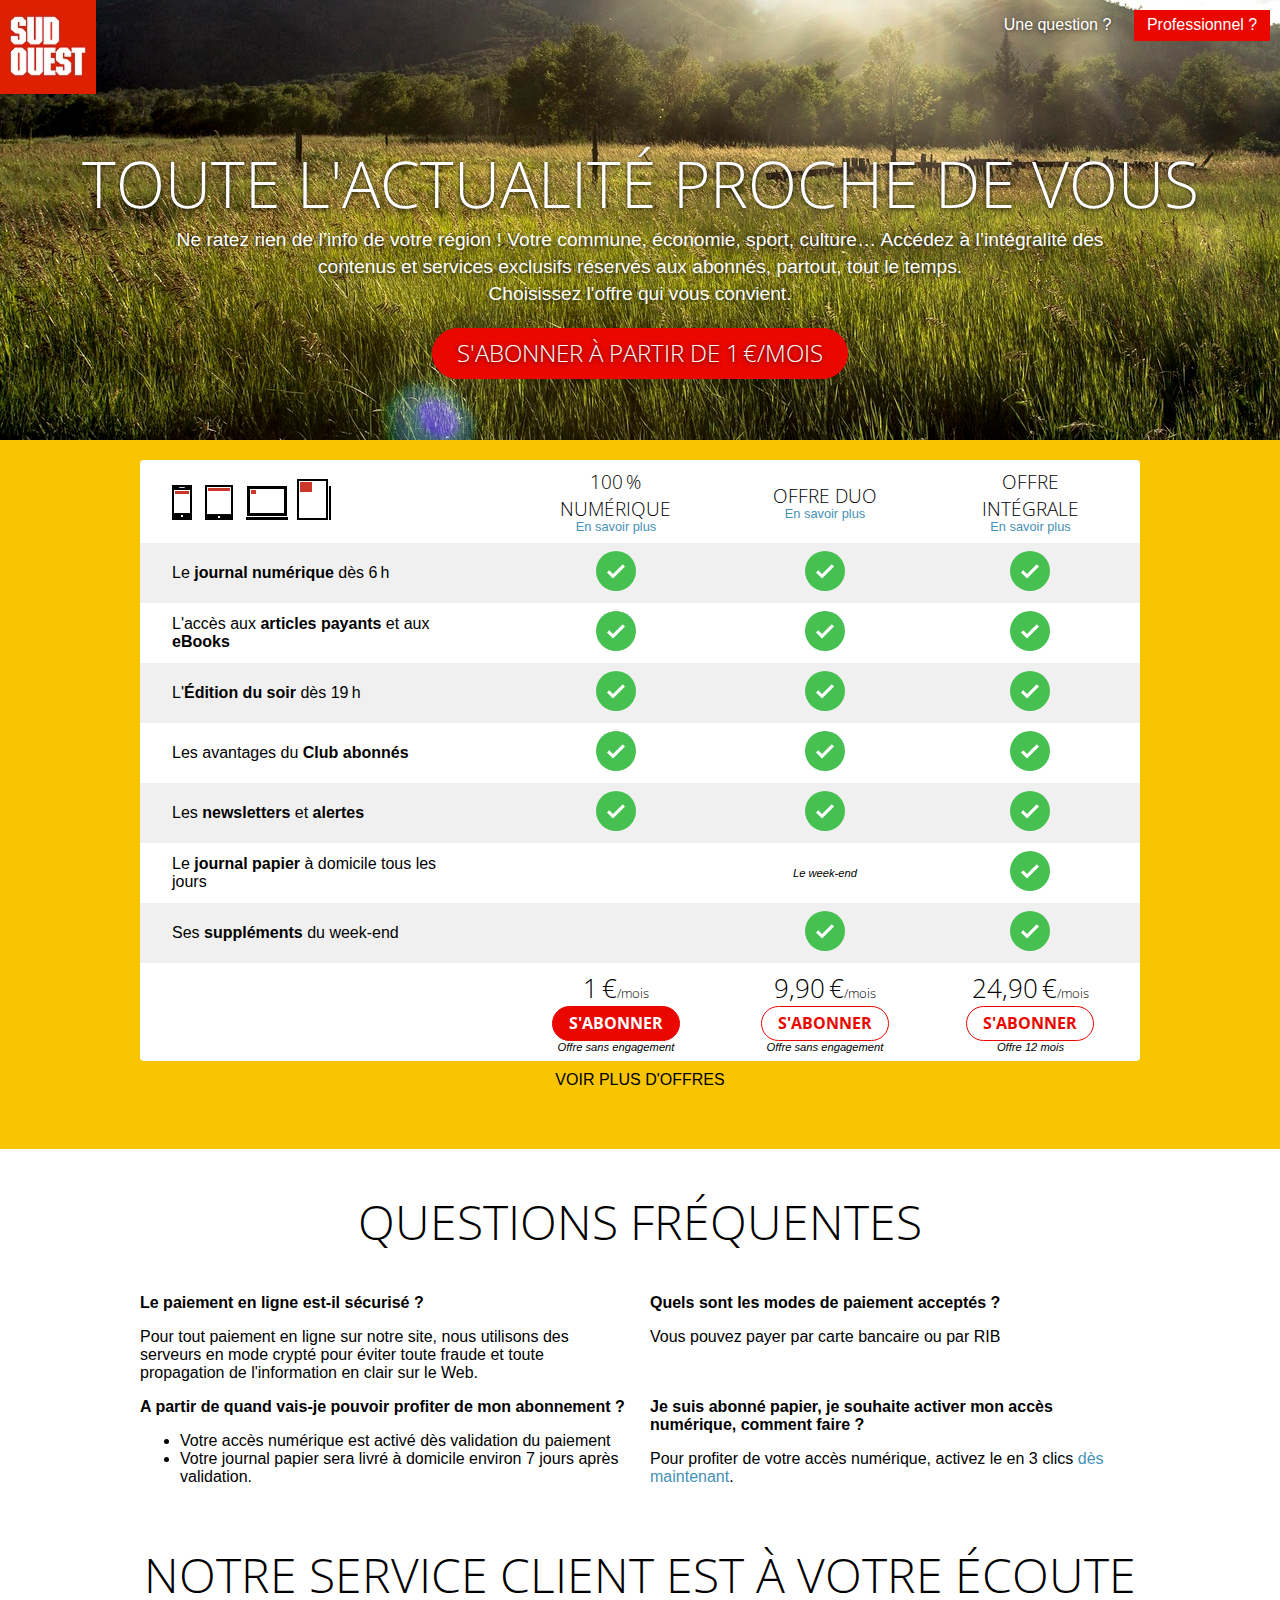
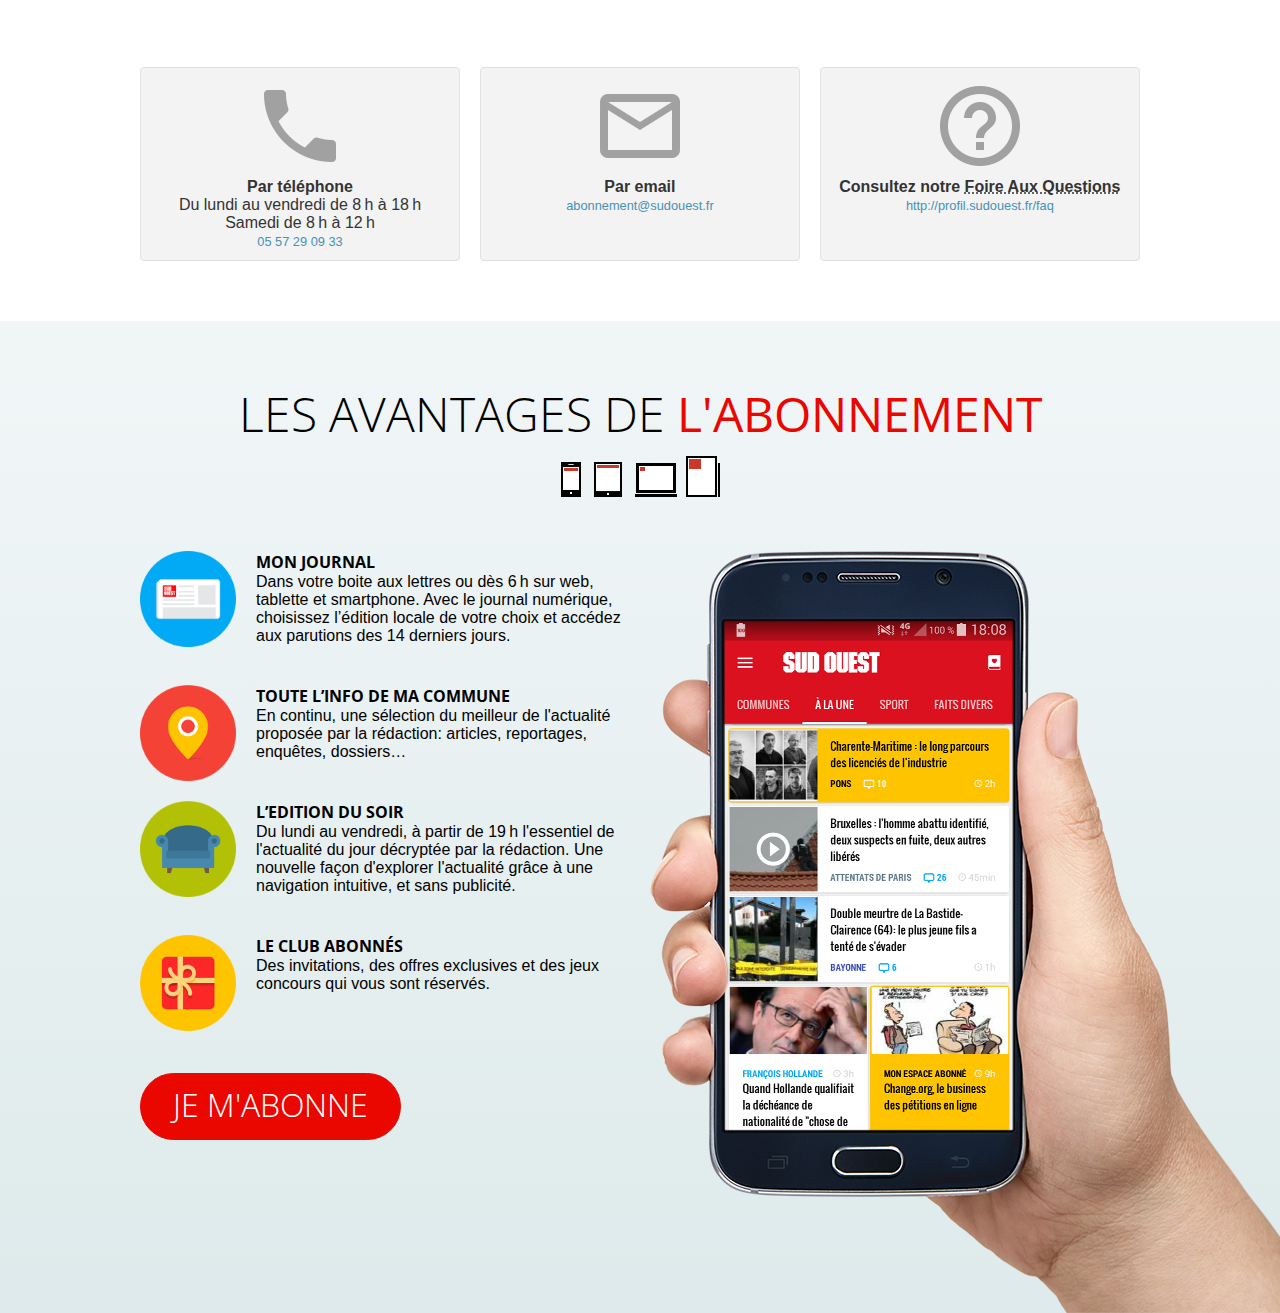
<file: index.html>
<!DOCTYPE html>
<html>
  <head>
    <title>Offres Sud Ouest</title>

    <meta charset='utf-8'>
    <meta content='IE=edge,chrome=1' http-equiv='X-UA-Compatible'>
    <meta content='width=device-width, initial-scale=1.0, maximum-scale=2.0, minimum-scale=1.0, user-scalable=no' name='viewport'>

    <link rel="stylesheet" media="screen" type="text/css" href="index.css">
    <link href='https://fonts.googleapis.com/css?family=Open+Sans+Condensed:300,700' rel='stylesheet' type='text/css'>

  </head>
  <body>
    <div class="gutter">
      <header>
        <img class="background-image" src="header-background.jpg"/>
        <img class="logo" src="logo.png"/>

        <div class="links pull-right">
          <a href="#" class="pro">Professionnel&nbsp;?</a>
          <a href="#">Une question&nbsp;?</a>
        </div>

        <div class="content">
          <h1>Toute l'actualité proche de vous</h1>

          <p>
            Ne ratez rien de <strong>l’info de votre région</strong> ! Votre commune,  économie, sport, culture…
            Accédez à <strong>l’intégralité des contenus et services exclusifs</strong> réservés aux abonnés, partout, tout le temps.<br>
            Choisissez l'offre qui vous convient.
          </p>

          <div class="call-to-actions">
            <a href="#" class="btn btn-plain">S'abonner à partir de 1&#8239;&euro;/mois</a>
          </div>

        </div>
      </header>

      <section class="yellow" id="offres">
        <div class="inner-gutter">
          <table cellspacing="0" cellpadding="0" border="0" class="not-for-phone">
            <thead>
              <tr>
                <th>
                  <img src="devices-icons.png"/>
                </th>

                <th>
                  <h4>100&#8239;% numérique</h4>
                  <a class="small" href="#">En savoir plus</a>
                </th>

                <th>
                  <h4>Offre duo</h4>
                  <a class="small" href="#">En savoir plus</a>
                </th>

                <th>
                  <h4>Offre intégrale</h4>
                  <a class="small" href="#">En savoir plus</a>
                </th>
              </tr>
            </thead>

            <tbody>
              <tr>
                <td>Le <strong>journal numérique</strong> dès 6&#8239;h</td>
                <td><span class="badge"><svg aria-hidden="true" class="check-mark" height="40" role="img" version="1.1" viewBox="0 0 12 16" width="18"><path d="M12 5L4 13 0 9l1.5-1.5 2.5 2.5 6.5-6.5 1.5 1.5z"></path></svg></span></td>
                <td><span class="badge"><svg aria-hidden="true" class="check-mark" height="40" role="img" version="1.1" viewBox="0 0 12 16" width="18"><path d="M12 5L4 13 0 9l1.5-1.5 2.5 2.5 6.5-6.5 1.5 1.5z"></path></svg></span></td>
                <td><span class="badge"><svg aria-hidden="true" class="check-mark" height="40" role="img" version="1.1" viewBox="0 0 12 16" width="18"><path d="M12 5L4 13 0 9l1.5-1.5 2.5 2.5 6.5-6.5 1.5 1.5z"></path></svg></span></td>
              </tr>

              <tr>
                <td>L'accès aux <strong>articles payants</strong> et aux <strong>eBooks</strong></td>
                <td><span class="badge"><svg aria-hidden="true" class="check-mark" height="40" role="img" version="1.1" viewBox="0 0 12 16" width="18"><path d="M12 5L4 13 0 9l1.5-1.5 2.5 2.5 6.5-6.5 1.5 1.5z"></path></svg></span></td>
                <td><span class="badge"><svg aria-hidden="true" class="check-mark" height="40" role="img" version="1.1" viewBox="0 0 12 16" width="18"><path d="M12 5L4 13 0 9l1.5-1.5 2.5 2.5 6.5-6.5 1.5 1.5z"></path></svg></span></td>
                <td><span class="badge"><svg aria-hidden="true" class="check-mark" height="40" role="img" version="1.1" viewBox="0 0 12 16" width="18"><path d="M12 5L4 13 0 9l1.5-1.5 2.5 2.5 6.5-6.5 1.5 1.5z"></path></svg></span></td>
              </tr>

              <tr>
                <td>L'<strong>Édition du soir</strong> dès 19&#8239;h</td>
                <td><span class="badge"><svg aria-hidden="true" class="check-mark" height="40" role="img" version="1.1" viewBox="0 0 12 16" width="18"><path d="M12 5L4 13 0 9l1.5-1.5 2.5 2.5 6.5-6.5 1.5 1.5z"></path></svg></span></td>
                <td><span class="badge"><svg aria-hidden="true" class="check-mark" height="40" role="img" version="1.1" viewBox="0 0 12 16" width="18"><path d="M12 5L4 13 0 9l1.5-1.5 2.5 2.5 6.5-6.5 1.5 1.5z"></path></svg></span></td>
                <td><span class="badge"><svg aria-hidden="true" class="check-mark" height="40" role="img" version="1.1" viewBox="0 0 12 16" width="18"><path d="M12 5L4 13 0 9l1.5-1.5 2.5 2.5 6.5-6.5 1.5 1.5z"></path></svg></span></td>
              </tr>

              <tr>
                <td>Les avantages du <strong>Club abonnés</strong></td>
                <td><span class="badge"><svg aria-hidden="true" class="check-mark" height="40" role="img" version="1.1" viewBox="0 0 12 16" width="18"><path d="M12 5L4 13 0 9l1.5-1.5 2.5 2.5 6.5-6.5 1.5 1.5z"></path></svg></span></td>
                <td><span class="badge"><svg aria-hidden="true" class="check-mark" height="40" role="img" version="1.1" viewBox="0 0 12 16" width="18"><path d="M12 5L4 13 0 9l1.5-1.5 2.5 2.5 6.5-6.5 1.5 1.5z"></path></svg></span></td>
                <td><span class="badge"><svg aria-hidden="true" class="check-mark" height="40" role="img" version="1.1" viewBox="0 0 12 16" width="18"><path d="M12 5L4 13 0 9l1.5-1.5 2.5 2.5 6.5-6.5 1.5 1.5z"></path></svg></span></td>
              </tr>

              <tr>
                <td>Les <strong>newsletters</strong> et <strong>alertes</strong></td>
                <td><span class="badge"><svg aria-hidden="true" class="check-mark" height="40" role="img" version="1.1" viewBox="0 0 12 16" width="18"><path d="M12 5L4 13 0 9l1.5-1.5 2.5 2.5 6.5-6.5 1.5 1.5z"></path></svg></span></td>
                <td><span class="badge"><svg aria-hidden="true" class="check-mark" height="40" role="img" version="1.1" viewBox="0 0 12 16" width="18"><path d="M12 5L4 13 0 9l1.5-1.5 2.5 2.5 6.5-6.5 1.5 1.5z"></path></svg></span></td>
                <td><span class="badge"><svg aria-hidden="true" class="check-mark" height="40" role="img" version="1.1" viewBox="0 0 12 16" width="18"><path d="M12 5L4 13 0 9l1.5-1.5 2.5 2.5 6.5-6.5 1.5 1.5z"></path></svg></span></td>
              </tr>

              <tr>
                <td>Le <strong>journal papier</strong> à domicile tous les jours</td>
                <td></td>
                <td><em>Le week-end</em></td>
                <td><span class="badge"><svg aria-hidden="true" class="check-mark" height="40" role="img" version="1.1" viewBox="0 0 12 16" width="18"><path d="M12 5L4 13 0 9l1.5-1.5 2.5 2.5 6.5-6.5 1.5 1.5z"></path></svg></span></td>
              </tr>

              <tr>
                <td>Ses <strong>suppléments</strong> du week-end</td>
                <td></td>
                <td><span class="badge"><svg aria-hidden="true" class="check-mark" height="40" role="img" version="1.1" viewBox="0 0 12 16" width="18"><path d="M12 5L4 13 0 9l1.5-1.5 2.5 2.5 6.5-6.5 1.5 1.5z"></path></svg></span></td>
                <td><span class="badge"><svg aria-hidden="true" class="check-mark" height="40" role="img" version="1.1" viewBox="0 0 12 16" width="18"><path d="M12 5L4 13 0 9l1.5-1.5 2.5 2.5 6.5-6.5 1.5 1.5z"></path></svg></span></td>
              </tr>

              <tr>
                <td></td>
                <td>
                  <h3>1&#8239;&euro;<small>/mois</small></h3>
                  <a href="#" class="btn btn-plain">S'abonner</a>
                  <em>Offre sans engagement</em>
                </td>
                <td>
                  <h3>9,90&#8239;&euro;<small>/mois</small></h3>
                  <a href="#" class="btn btn-outline">S'abonner</a>
                  <em>Offre sans engagement</em>
                </td>
                <td>
                  <h3>24,90&#8239;&euro;<small>/mois</small></h3>
                  <a href="#" class="btn btn-outline">S'abonner</a>
                  <em>Offre 12 mois</em>
                </td>
              </tr>

            </tbody>
          </table>

          <div class="for-phone">
            <div class="card">
              <h4>Offre 100&#8239;% numérique</h4>
              <a href="#">En savoir plus</a>
              <p class="for-phone">Le journal numérique, les articles abonnés en illimité, l’Edition du soir + les avantages du club abonnés</p>

              <h3>1&#8239;&euro;<small>/mois*</small></h3>
              <a href="#" class="btn btn-outline">S'abonner</a>
              <em>Sans engagement.<br>* 1&#8239;€ le mois en cours et le mois suivant puis 9,90&#8239;€/mois</em>
            </div>

            <div class="card">
              <h4>Offre duo</h4>
              <a href="#">En savoir plus</a>
              <p class="for-phone">Votre accès 100&#8239;% numérique (Journal, articles abonnés…) 7&#8239;j/7 + Journal papier et ses suppléments le week end</p>

              <h3>9,90&#8239;&euro;<small>/mois</small></h3>
              <a href="#" class="btn btn-outline">S'abonner</a>
              <em>Offre sans engagement</em>
            </div>

            <div class="card">
              <h4>Offre intégrale</h4>
              <a href="#">En savoir plus</a>
              <p class="for-phone">Votre accès 100&#8239;% numérique (Journal, articles abonnés…) 7&#8239;j/7 + Journal papier tous les jours et ses suppléments le week end</p>


              <h3>24,90&#8239;&euro;<small>/mois</small></h3>
              <a href="#" class="btn btn-outline">S'abonner</a>
              <em>Offre 12 mois</em>
            </div>
          </div>

          <div class="call-to-actions">
            <a href="#offres" class="view-more"  data-target="offers">Voir plus d'offres</a>
          </div>

          <div class="row collapse" id="offers">

            <div class="col-1-3">
              <div class="card">
                <h4>Offre intégrale privilège</h4>
                <a href="#">En savoir plus</a>

                <h3>29,90&#8239;&euro;<small>/mois</small></h3>
                <a href="#" class="btn btn-outline">S'abonner</a>
                <em>Offre 24 mois</em>
              </div>
            </div>

            <div class="col-1-3">
              <div class="card">
                <h4>100&#8239;% numérique 1&nbsp;an</h4>
                <a href="#">En savoir plus</a>

                <h3>89,90&#8239;&euro;<small>/mois</small></h3>
                <a href="#" class="btn btn-outline">S'abonner</a>
                <em>Offre 12 mois</em>
              </div>
            </div>

            <div class="col-1-3">
              <div class="card">
                <h4>Professionnel ?</h4>
                <a href="#">En savoir plus</a>

                <h3>&nbsp;</h3>
                <a href="#" class="btn btn-outline">Nous contacter</a>
                <em><br></em>
              </div>
            </div>

          </div>
        </div>
      </section>

      <section>
        <div class="inner-gutter not-for-phone">
          <h2>Questions fréquentes</h2>

          <div class="row">
            <div class="col-1-2">
              <strong>Le paiement en ligne est-il sécurisé ?</strong>
              <p>
                Pour tout paiement en ligne sur notre site, nous utilisons des serveurs en mode crypté pour éviter toute fraude et
                toute propagation de l'information en clair sur le Web.
              </p>
            </div>

            <div class="col-1-2">
              <strong>Quels sont les modes de paiement acceptés ?</strong>
              <p>Vous pouvez payer par carte bancaire ou par RIB</p>
            </div>

            <div class="col-1-2">
              <strong>A partir de quand vais-je pouvoir profiter de mon abonnement ?</strong>
              <ul>
                <li>Votre accès numérique est activé dès validation du paiement</li>
                <li>Votre journal papier sera livré à domicile environ 7 jours après validation.</li>
              </ul>
            </div>

            <div class="col-1-2">
              <strong>Je suis abonné papier, je souhaite activer mon accès numérique, comment faire ?</strong>
              <p>Pour profiter de votre accès numérique, activez le en 3 clics <a href="http://profil.sudouest.fr/journalnumerique">dès maintenant</a>.</p>
            </div>

          </div>
        </div>
      </section>

      <section>
        <div class="inner-gutter">
          <h2>Notre service client est à votre écoute</h2>

          <div class="row">
            <div class="col-1-3">
              <div class="card grey">
                <img src="icon-phone.png">
                <h5>Par téléphone</h5>
                Du lundi au vendredi de 8&#8239;h à 18&#8239;h<br>Samedi de 8&#8239;h à 12&#8239;h<br/>
                <a class="small" href="tel:0557290933">05 57 29 09 33</a>
              </div>
            </div>

            <div class="col-1-3">
              <div class="card grey">
                <img src="icon-email.png">
                <h5>Par email</h5>
                <a class="small" href="mailto:abonnement@sudouest.fr">abonnement@sudouest.fr</a>
                <br><br><br>
              </div>
            </div>

            <div class="col-1-3">
              <div class="card grey">
                <img src="icon-faq.png">
                <h5>Consultez notre <abbr title="Questions fréquemments posées">Foire Aux Questions</abbr></h5>
                <a class="small" href="http://profil.sudouest.fr/faq">http://profil.sudouest.fr/faq</a>
                <br><br><br>
              </div>
            </div>
          </div>
        </div>
      </section>

      <section class="grey for-desktop">
        <div class="inner-gutter">
          <h2>
            Les avantages de <strong>L'abonnement</strong>
            <br/>
            <img src="devices-icons.png"/>
          </h2>

          <div class="row">
            <div class="col-1-2">
              <ul>
                <li>
                  <img src="picto-newspaper.png" width="96" height="96">
                  <h6>Mon journal</h6>
                  <p>
                    Dans votre boite aux lettres ou dès 6&#8239;h sur web, tablette et smartphone.
                    Avec le journal numérique, choisissez l’édition locale de votre choix et accédez aux parutions des 14 derniers jours.
                  </p>
                </li>
                <li>
                  <img src="picto-geolocation.png" width="96" height="96">
                  <h6>Toute l’info de ma commune</h6>
                  <p>En continu, une sélection du meilleur de l'actualité proposée par la rédaction: articles, reportages, enquêtes, dossiers&hellip;</p>
                </li>
                <li>
                  <img src="picto-armchair.png" width="96" height="96">
                  <h6>L’Edition du Soir</h6>
                  <p>Du lundi au vendredi, à partir de 19&#8239;h l'essentiel de l'actualité du jour décryptée par la rédaction. Une nouvelle façon d'explorer l'actualité grâce à une navigation intuitive, et sans publicité.</p>
                </li>
                <li>
                  <img src="picto-gift.png" width="96" height="96">
                  <h6>Le Club abonnés</h6>
                  <p>Des invitations, des offres exclusives et des jeux concours qui vous sont réservés.</p>
                </li>
              </ul>

              <a href="#" class="btn btn-plain">Je m'abonne</a>
            </div>
            <div class="col-1-2">
              <img src="hand.png"/>
            </div>
          </div>
        </div>
      </section>
    </div>
    <script type="text/javascript" src="index.js"></script>
  </body>
</html>
</file>
<file: index.css>
* {
  box-sizing: border-box;
}

html, body {
  font-family: HelveticaNeue-Light, "Helvetica Neue Light", "Helvetica Neue", Helvetica, "Open Sans", Arial, "Lucida Grande", sans-serif, sans;
  margin: 0;
  padding: 0;
}

svg {
  fill: currentColor;
}

a {
  color: #4691B6;
  font-weight: 300;
  text-decoration: none;
}

a.small
{
  font-size: 0.8em;
}

h2 {
  font-family: 'Open Sans Condensed';
  text-transform: uppercase;
  font-size: 3em;
  font-weight: 300;
  text-align: center;
}

h3 {
  text-align: center;
  font-family: 'Open Sans Condensed';
  margin: 0;
  font-size: 1.6em;
  font-weight: 300;
}

h3 small {
  font-weight: 200;
  font-size: 0.5em
}

span.small {
  font-size: 70%;
}

h4 {
  text-align: center;
  text-transform: uppercase;
  font-family: 'Open Sans Condensed';
  margin: 0;
  font-size: 1.2em;
  font-weight: 300;
  margin-bottom: -5px;
}

h5 {
  margin: 0;
  font-size: 1em;
  font-weight: bold;
}

h6 {
  margin: 0;
  font-size: 1em;
  text-transform: uppercase;
  font-family: 'Open Sans Condensed';
}

em {
  display: block;
  font-size: 0.7em;
}

.gutter {
  width: 100%;
  margin: 0 auto;
  /*max-width: 100%;*/
  overflow: hidden;
}

.inner-gutter {
  width: 1000px;
  max-width: 100%;
  margin: 0 auto;
}

.pull-right {
  float: right;
}

.for-phone {
  display: none;
}

/*
  ########  ##     ## ######## ########  #######  ##    ##  ######
  ##     ## ##     ##    ##       ##    ##     ## ###   ## ##    ##
  ##     ## ##     ##    ##       ##    ##     ## ####  ## ##
  ########  ##     ##    ##       ##    ##     ## ## ## ##  ######
  ##     ## ##     ##    ##       ##    ##     ## ##  ####       ##
  ##     ## ##     ##    ##       ##    ##     ## ##   ### ##    ##
  ########   #######     ##       ##     #######  ##    ##  ######
*/

.btn {
  font-family: 'Open Sans Condensed';
  text-decoration: none;
  text-transform: uppercase;
  padding: 0.3em 1em 0.4em;
  border-radius: 2em;
  display: inline-block;
}

.btn.btn-plain {
  background: #E90700;
  border: 1px solid #E90700;
  color: white;
}

.btn.btn-outline {
  color: #E90700;
  border: 1px solid #E90700;
}

/*
   ######   ########  #### ########
  ##    ##  ##     ##  ##  ##     ##
  ##        ##     ##  ##  ##     ##
  ##   #### ########   ##  ##     ##
  ##    ##  ##   ##    ##  ##     ##
  ##    ##  ##    ##   ##  ##     ##
   ######   ##     ## #### ########
*/

.row {
  letter-spacing: -0.31em;
  margin: 0 -10px;
}

[class*='col-'], [class*='span'] {
  letter-spacing: normal;
  display: inline-block;
  padding: 0 10px;
  vertical-align: top
}

.col-1-3 {
  width: 33.33%;
}

.col-1-2 {
  width: 50%;
}

/*
  ##     ## ########    ###    ########  ######## ########
  ##     ## ##         ## ##   ##     ## ##       ##     ##
  ##     ## ##        ##   ##  ##     ## ##       ##     ##
  ######### ######   ##     ## ##     ## ######   ########
  ##     ## ##       ######### ##     ## ##       ##   ##
  ##     ## ##       ##     ## ##     ## ##       ##    ##
  ##     ## ######## ##     ## ########  ######## ##     ##
*/

header {
  position: relative;
  height: 440px;
  overflow: hidden;
}

header .background-image {
  position: absolute;
  bottom: 0;
  left: 0;
  min-width: 100%
}

header .logo {
  position: absolute;
  top: 0;
  left: 0;
}

header .content, header .links {
  position: relative;
  color: white;
  text-shadow: 0 1px 4px rgba(0,0,0,0.7);
}

header .content {
  padding-top: 140px;
  padding-left: 60px;
  padding-right: 60px;
  max-width: 1400px;
  z-index: 1;
  margin: 0 auto;
  text-align: center;
}

header .links {
  z-index: 2;
  padding: 10px;
  padding-left: 120px;
  text-align: right;
}

header .links a {
  color: white;
  text-decoration: none;
  margin-left: 10px;
  font-size: 1em;
  padding: 0.4em 0.8em;
  display: inline-block;
}

header .links a.pro {
  text-shadow: none;
  background: #E90700;
  color: white;
  float: right
}

header .call-to-actions {
  text-align: center;
  display: inline-block;
  margin-top: 20px;
}

header .call-to-actions .btn {
  font-size: 1.5em;
  white-space: nowrap;
}

header .call-to-actions .goto, .view-more {
  color: black;
  text-transform: uppercase;
  display: block;
  text-decoration: none;
  margin-top: 10px;
  font-size: 1em;
}

header h1 {
  font-family: 'Open Sans Condensed';
  text-transform: uppercase;
  font-weight: 300;
  font-size: 4em;
  margin: 0;
}

header h1 + p {
  margin-top: 0;
}

header p {
  font-weight: 200;
  width: 80%;
  text-align: center;
  margin: 0 auto;
  font-size: 1.2em;
  line-height: 1.4em;
}

/*
  ########    ###    ########  ##       ########
     ##      ## ##   ##     ## ##       ##
     ##     ##   ##  ##     ## ##       ##
     ##    ##     ## ########  ##       ######
     ##    ######### ##     ## ##       ##
     ##    ##     ## ##     ## ##       ##
     ##    ##     ## ########  ######## ########
*/

section.yellow {
  background: #F9C402;
  text-align: center;
  padding: 20px 0 60px;
}

section.yellow h2 {
  color: white;
  margin: 20px 0;
}

table {
  background: white;
  border-radius: 4px;
  width: 100%;
}

tbody tr:nth-child(odd) {
  background: #F0F0F0;
}

tr > *:first-child {
  text-align: left;
}

th, td {
  padding: 0.5em 2em;
}

td .badge {
  background: #46C051;
  color: white;
  display: inline-block;
  width: 40px;
  height: 40px;
  border-radius: 50%;
}

table .btn, .card .btn {
  font-weight: bold;
}

/*
   ######     ###    ########  ########
  ##    ##   ## ##   ##     ## ##     ##
  ##        ##   ##  ##     ## ##     ##
  ##       ##     ## ########  ##     ##
  ##       ######### ##   ##   ##     ##
  ##    ## ##     ## ##    ##  ##     ##
   ######  ##     ## ##     ## ########
*/

.card {
  background: white;
  border-radius: 4px;
  padding: 10px;
  margin-top: 20px;
}

.card.grey {
  background: #F3F3F3;
  border: 1px solid #e0e0e0;
  color: #333333;
  text-align: center;
  font-weight: 200;
}

.card p {
  font-weight: 200;
}

.collapse {
  height: 0;
}

.collapse.in {
  height: auto;
}

.collapse > div {
  -webkit-transform-style: preserve-3d;
  -webkit-perspective: 500px;
  transform-style: preserve-3d;
  perspective: 500px;
}

.collapse > div:first-child {
  -webkit-perspective-origin: 150% 0%;
  perspective-origin: 150% 50%;
}

.collapse > div:last-child {
  -webkit-perspective-origin: -50% 0%;
  perspective-origin: -50% 50%;
}

.collapse .card {
  -webkit-backface-visibility: hidden;
  -webkit-transform: rotateX(-100deg);
  -webkit-transform-origin: top center;

  backface-visibility: hidden;
  transform: rotateX(-100deg);
  transform-origin: top center;
}

.collapse.in .card {
  -webkit-animation: hinge 0.8s forwards;
  animation: hinge 0.8s forwards;
}

.collapse.in > div:nth-child(2) .card {
  -webkit-animation-delay: 0.1s;
  animation-delay: 0.1s;
}

.collapse.in > div:last-child .card {
  -webkit-animation-delay: 0.2s;
  animation-delay: 0.2s;
}

@keyframes hinge {
  0% {
    -webkit-transform: rotateX(-100deg);
    transform: rotateX(-100deg);
  }
  30% {
    -webkit-transform: rotateX(30deg);
    transform: rotateX(30deg);
  }
  50% {
    -webkit-transform: rotateX(-10deg);
    transform: rotateX(-10deg);
  }
  70% {
    -webkit-transform: rotateX(5deg);
    transform: rotateX(5deg);
  }
  85% {
    -webkit-transform: rotateX(-1deg);
    transform: rotateX(-1deg);
  }
  93% {
    -webkit-transform: rotateX(1deg);
    transform: rotateX(1deg);
  }
  100% {
    -webkit-transform: rotateX(0deg);
    transform: rotateX(0deg);
  }
}

/*
  ########  ######## ########    ###    #### ##        ######
  ##     ## ##          ##      ## ##    ##  ##       ##    ##
  ##     ## ##          ##     ##   ##   ##  ##       ##
  ##     ## ######      ##    ##     ##  ##  ##        ######
  ##     ## ##          ##    #########  ##  ##             ##
  ##     ## ##          ##    ##     ##  ##  ##       ##    ##
  ########  ########    ##    ##     ## #### ########  ######
*/

.page_detail_offre .background-image {
  min-height: 100%;
  max-width: none;
}

.page_detail_offre .gutter {
  margin-top: -20px;
  background: white;
}
.page_detail_offre .btn {
  font-weight: normal;
  padding: 0.7em 0.7em 0.75em;
}

.page_detail_offre section {
  padding: 40px 0;
}

.page_detail_offre header {
  height: 540px;
}
.page_detail_offre header .content {
  text-align: center;
  color: white;
  padding-top: 60px;
}

.page_detail_offre header h1 {
  color: white;
}

.page_detail_offre header em {
  font-size: 1em;
  font-weight: 200;
}

.page_detail_offre header h1 em {
  color: #F9C402;
  display: inline;
  font-style: normal;
  font-weight: inherit;
}

.page_detail_offre .overlay {
  background: rgba(0, 0, 0, 0.5);
  padding: 40px;
  max-width: 50%;
  margin: 20px auto;
  font-size: 1.6em;
}

.page_detail_offre .overlay p {
  font-size: 1.8em;
  font-family: 'Open Sans Condensed';
  line-height: 1.2em;
}

.page_detail_offre .overlay img {
  margin-top: 20px;
}

.page_detail_offre .overlay em.offre-mention {
  margin-top: 20px;
  font-size: 0.7em;
}

.page_detail_offre .overlay p strong {
  font-weight: inherit;
  color: #F9C402;
}

.page_detail_offre .overlay a {
  color: white;
}

.page_detail_offre .call-to-actions {
  display: block;
}

.page_detail_offre .call-to-actions a {
  text-transform: uppercase;
  display: block;
  margin-top: 20px;
  font-weight: 100;
}

.page_detail_offre .call-to-actions .btn {
  font-size: 1.8em;
  margin: 0 auto;
  display: inline-block;
}

.page_detail_offre h2 {
  margin-bottom: 20px
}

.page_detail_offre h2 + img {
  margin-bottom: 20px
}

.page_detail_offre .card a {
  color: black;
  font-size: 1.2em;
}

.page_detail_offre section.grey {
  margin-top: 0;
  padding-bottom: 60px;
  padding-top: 40px;
}

.page_detail_offre section.grey h2 {
  font-size: 4em;
}

.page_detail_offre section.grey .btn {
  font-size: 3em;
}

/*
  ########  #######   #######  ######## ######## ########
  ##       ##     ## ##     ##    ##    ##       ##     ##
  ##       ##     ## ##     ##    ##    ##       ##     ##
  ######   ##     ## ##     ##    ##    ######   ########
  ##       ##     ## ##     ##    ##    ##       ##   ##
  ##       ##     ## ##     ##    ##    ##       ##    ##
  ##        #######   #######     ##    ######## ##     ##
*/

.page_detail_offre #footer.container {
  background: transparent;
  color: #666666;
  border: none;
  margin-left: auto;
}

.page_detail_offre #footer.container .span12 {
  margin: 0;
}
.page_detail_offre .prefooter {
  display: none;
}

section.grey {
  margin-top: 60px;
  padding-top: 60px;
  background-color: #deeaeb;
  background-image: -webkit-linear-gradient(top, #deeaeb, #f1f6f7);
  background-image: linear-gradient(to top, #deeaeb, #f1f6f7);
}

section.grey h2 {
  margin-top: 0;
  margin-bottom: 40px;
}

section.grey h2 strong {
  color: #E90700;
}

section.grey ul {
  margin: 0;
  padding: 0;
}

section.grey li {
  margin: 0 0 40px;
  padding: 0;
  list-style: none;
}

section.grey .col-1-2 img {
  display: block;
}

section.grey li img {
  float: left;
}

section.grey h6, section.grey p {
  margin-left: 116px;
}

section.grey p {
  margin-top: 0;
  margin-bottom: 0;
  font-weight: 200;
}

section.grey .btn {
  margin-top: 40px;
  font-size: 2em
}

/*
   ######  ##     ##    ###    ##       ##
  ##    ## ###   ###   ## ##   ##       ##
  ##       #### ####  ##   ##  ##       ##
   ######  ## ### ## ##     ## ##       ##
        ## ##     ## ######### ##       ##
  ##    ## ##     ## ##     ## ##       ##
   ######  ##     ## ##     ## ######## ########

  ########  ########  ######  ##    ## ########  #######  ########
  ##     ## ##       ##    ## ##   ##     ##    ##     ## ##     ##
  ##     ## ##       ##       ##  ##      ##    ##     ## ##     ##
  ##     ## ######    ######  #####       ##    ##     ## ########
  ##     ## ##             ## ##  ##      ##    ##     ## ##
  ##     ## ##       ##    ## ##   ##     ##    ##     ## ##
  ########  ########  ######  ##    ##    ##     #######  ##
*/

@media (max-width: 1200px) {
  header h1 {
    font-size: 3em;
  }

  .page_detail_offre header .overlay {
    font-size: 1.2em;
  }
}

/*
  ########    ###    ########  ##       ######## ########
     ##      ## ##   ##     ## ##       ##          ##
     ##     ##   ##  ##     ## ##       ##          ##
     ##    ##     ## ########  ##       ######      ##
     ##    ######### ##     ## ##       ##          ##
     ##    ##     ## ##     ## ##       ##          ##
     ##    ##     ## ########  ######## ########    ##
*/
@media (max-width: 992px) {
  .for-desktop {
    display: none;
  }

  .inner-gutter {
    padding-left: 20px;
    padding-right: 20px;
  }

  header h1 {
    font-size: 2.4em;
  }

  h2 {
    font-size: 2em;
  }

  header .content {
    padding-top: 120px;
  }

  header .links a {
    color: black;
    text-shadow: none;
  }

  header p {
    font-weight: 200;
    width: 100%;
  }

  header .call-to-actions .btn {
    font-size: 1.2em;
  }

  th, td {
    padding: 0.5em 1em;
  }

  .span12 {
    width: 100%;
  }

  .page_detail_offre .gutter {
    overflow-x: hidden;
  }

  .page_detail_offre header {
    height: 440px;
  }

  .page_detail_offre section {
    padding: 20px 0;
  }

  .page_detail_offre header .content {
    padding: 20px;
  }

  .page_detail_offre header .overlay {
    font-size: 1em;
  }

  .page_detail_offre section.grey h2 {
    font-size: 2em;
  }
}


/*
  ########  ##     ##  #######  ##    ## ########
  ##     ## ##     ## ##     ## ###   ## ##
  ##     ## ##     ## ##     ## ####  ## ##
  ########  ######### ##     ## ## ## ## ######
  ##        ##     ## ##     ## ##  #### ##
  ##        ##     ## ##     ## ##   ### ##
  ##        ##     ##  #######  ##    ## ########
*/
@media (max-width: 767px) {
  .navbar-static-top {
    margin-left: 0;
    margin-right: 0;
  }
}

@media (max-width: 667px) {
  body {
    padding-bottom: 60px;
  }

  .not-for-phone {
    display: none;
  }

  .for-phone {
    display: block;
  }

  [class*="col-"] {
    width: 100%;
  }

  header {
    height: 480px;
  }

  header img {
    max-height: 100%;
  }

  header .links a {
    display: block;
  }

  header .links a.pro {
    display: none;
  }

  header .content {
    padding-top: 120px;
    padding-left: 20px;
    padding-right: 20px;
  }

  header h1 {
    font-size: 2em;
  }

  .collapse > div {
    -webkit-perspective-origin: 50% 0% !important;
    perspective-origin: 50% 50% !important;
  }

  .page_detail_offre header {
    height: 440px;
  }

  .page_detail_offre header .overlay {
    margin: 20px;
    max-width: none;
  }

  .page_detail_offre section.grey img {
    width: 60px;
    height: 60px;
  }
  .page_detail_offre section.grey .btn {
    font-size: 1.6em;
  }

  .page_detail_offre section.grey h6, .page_detail_offre section.grey p {
    margin-left: 70px;
  }
}

@media (max-width: 480px) {
  header {
    height: 380px;
  }

  header .content {
    padding-top: 120px;
  }

  header .content p {
    font-size: 0.8em;
  }

  header h1 {
    font-size: 1.6em;
  }

  .page_detail_offre header {
    height: 360px;
  }
  .page_detail_offre header .overlay {
    margin: 0px;
    font-size: 0.8em;
    padding: 20px;
  }

  header.apple
  {
    height: 500px;
    padding-top: 180px;
  }

  header.apple h1
  {
    font-size:  3em;
  }

  header.apple .overlay
  {
    font-size: 110%;
    margin-top: 30px;
  }
}
</file>
